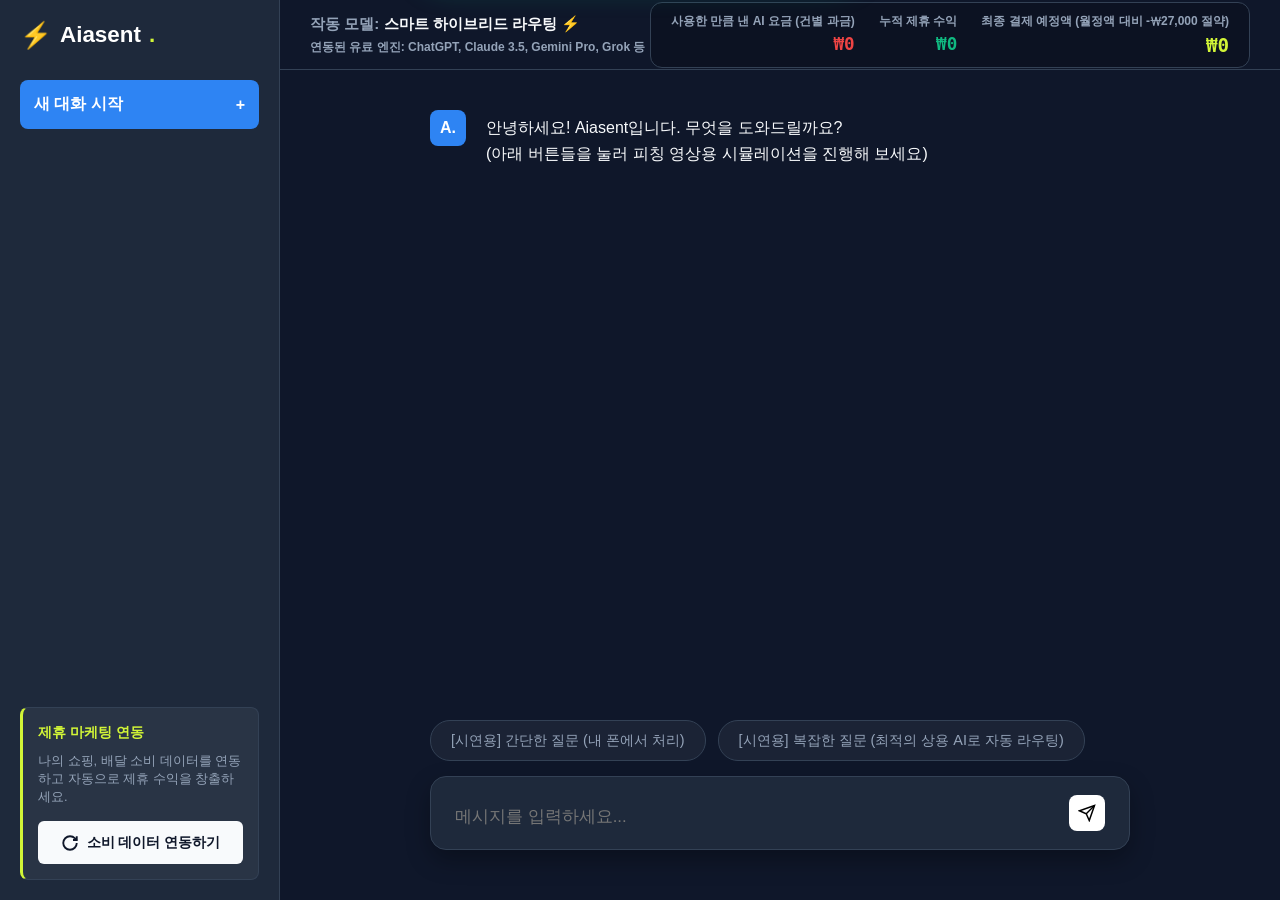
<file: app.html>
<!DOCTYPE html>
<html lang="ko">
<head>
  <meta charset="UTF-8">
  <title>Aiasent App Demo</title>
  <style>
    :root {
      --bg: #0F172A;
      --panel: #1E293B;
      --text: #F8FAFC;
      --text-dim: #94A3B8;
      --primary: #2E84F3;
      --accent: #D2F537;
      --border: #334155;
      --green: #10B981;
      --red: #EF4444;
    }
    * { box-sizing: border-box; margin: 0; padding: 0; }
    body { font-family: -apple-system, BlinkMacSystemFont, "Segoe UI", Roboto, Helvetica, Arial, sans-serif; background: var(--bg); color: var(--text); display: flex; height: 100vh; overflow: hidden; }
    
    /* Sidebar */
    .sidebar { width: 280px; background: var(--panel); border-right: 1px solid var(--border); display: flex; flex-direction: column; padding: 20px; z-index: 10; }
    .logo { font-size: 1.4rem; font-weight: bold; margin-bottom: 30px; display: flex; align-items: center; gap: 8px; color: white; text-decoration: none; }
    .logo-dot { color: var(--accent); }
    .nav-btn { background: var(--primary); color: white; border: none; padding: 14px; border-radius: 8px; font-weight: bold; font-size: 1rem; cursor: pointer; text-align: left; margin-bottom: 20px; display: flex; justify-content: space-between; align-items: center; }
    .nav-btn:hover { background: #2563EB; }
    
    .sync-box { background: rgba(255,255,255,0.05); border: 1px solid var(--border); border-radius: 8px; padding: 15px; margin-top: auto; border-left: 3px solid var(--accent); transition: 0.3s; }
    .sync-title { font-size: 0.9rem; font-weight: bold; margin-bottom: 10px; color: var(--accent); }
    .sync-desc { font-size: 0.8rem; color: var(--text-dim); margin-bottom: 15px; line-height: 1.4; }
    .sync-btn { background: var(--text); color: var(--bg); font-weight: bold; border: none; width: 100%; padding: 12px; border-radius: 6px; cursor: pointer; font-size: 0.9rem; display: flex; align-items: center; gap: 8px; justify-content: center; transition: 0.2s; }
    .sync-btn:hover { background: #E2E8F0; }
    
    .sync-btn.recommend { background: var(--green); color: #000; }
    .sync-btn.recommend:hover { background: #059669; color: white; }

    /* Main Area */
    .main-area { flex: 1; display: flex; flex-direction: column; position: relative; }
    
    /* Top Bar */
    .top-bar { height: 70px; border-bottom: 1px solid var(--border); display: flex; justify-content: space-between; align-items: center; padding: 0 30px; background: var(--bg); z-index: 5;}
    .model-selector { font-size: 0.95rem; font-weight: 600; color: var(--text-dim); }
    
    /* Wallet Widget */
    .wallet-widget { display: flex; gap: 24px; font-size: 0.85rem; background: rgba(0,0,0,0.2); padding: 10px 20px; border-radius: 12px; border: 1px solid var(--border); }
    .wallet-item { display: flex; flex-direction: column; align-items: flex-end; }
    .wallet-label { color: var(--text-dim); font-size: 0.75rem; font-weight: 600; margin-bottom: 4px; }
    .wallet-val { font-size: 1.1rem; font-weight: bold; font-family: monospace; transition: color 0.3s; }
    .val-reward { color: var(--green); }
    .val-cost { color: var(--red); }
    .val-net { color: var(--accent); font-size: 1.2rem; }
    
    /* Chat Area */
    .chat-container { flex: 1; overflow-y: auto; padding: 40px 15%; display: flex; flex-direction: column; gap: 30px; scroll-behavior: smooth; }
    .msg { display: flex; gap: 20px; line-height: 1.6; font-size: 1rem; opacity: 0; animation: fadeIn 0.4s forwards; }
    @keyframes fadeIn { to { opacity: 1; } }
    .msg.user .avatar { background: var(--border); color: white; }
    .msg.ai .avatar { background: var(--primary); color: white; }
    .avatar { width: 36px; height: 36px; border-radius: 8px; display: flex; align-items: center; justify-content: center; font-weight: bold; flex-shrink: 0; font-size: 1rem; }
    .msg-content { flex: 1; padding-top: 5px; }
    
    /* Routing Badge & Action Buttons */
    .routing-badge { display: inline-flex; align-items: center; gap: 6px; background: rgba(46,132,243,0.1); border: 1px solid var(--primary); color: #60A5FA; padding: 6px 12px; border-radius: 20px; font-size: 0.8rem; font-weight: bold; margin-bottom: 12px; }
    .routing-badge.local { border-color: var(--green); color: var(--green); background: rgba(16,185,129,0.1); }
    .routing-badge.cloud { border-color: #A855F7; color: #C084FC; background: rgba(168,85,247,0.1); }
    
    .chat-action-btn { background: var(--green); color: black; border: none; padding: 8px 16px; border-radius: 6px; font-weight: bold; font-size: 0.9rem; cursor: pointer; margin-top: 10px; display: inline-flex; align-items: center; gap: 8px; transition: 0.2s; }
    .chat-action-btn:hover { background: #0ea5e9; color: white; }

    /* Input Area */
    .input-area { padding: 30px 15%; padding-bottom: 50px; background: linear-gradient(transparent, var(--bg) 30%); }
    .preset-btns { display: flex; gap: 12px; margin-bottom: 15px; }
    .preset-btn { background: rgba(255,255,255,0.05); border: 1px solid var(--border); color: var(--text-dim); padding: 10px 20px; border-radius: 20px; font-size: 0.9rem; cursor: pointer; transition: 0.2s; font-weight: 500; }
    .preset-btn:hover { background: rgba(255,255,255,0.15); color: white; border-color: var(--text-dim); }
    
    .input-box { background: var(--panel); border: 1px solid var(--border); border-radius: 16px; padding: 18px 24px; display: flex; align-items: flex-end; box-shadow: 0 10px 25px rgba(0,0,0,0.3); }
    .input-box textarea { flex: 1; background: transparent; border: none; color: white; font-size: 1.05rem; resize: none; outline: none; height: 26px; font-family: inherit; }
    .send-btn { background: white; color: black; border: none; width: 36px; height: 36px; border-radius: 8px; cursor: pointer; display: flex; align-items: center; justify-content: center; margin-left: 15px; }
    
    /* Toast */
    .toast { position: fixed; top: 20px; left: 50%; transform: translateX(-50%) translateY(-100px); background: var(--green); color: #000; padding: 16px 32px; border-radius: 30px; font-weight: 800; font-size: 1.05rem; box-shadow: 0 10px 30px rgba(16,185,129,0.4); transition: 0.4s cubic-bezier(0.175, 0.885, 0.32, 1.275); z-index: 1000; display: flex; align-items: center; gap: 10px; }
    .toast.show { transform: translateX(-50%) translateY(0); }
    
    /* Loading Modal Overlay */
    .modal-overlay { position: fixed; inset: 0; background: rgba(0,0,0,0.7); display: none; align-items: center; justify-content: center; z-index: 2000; backdrop-filter: blur(4px); }
    .modal-overlay.active { display: flex; }
    .modal-content { background: var(--panel); border: 1px solid var(--border); border-radius: 16px; padding: 40px; text-align: center; box-shadow: 0 20px 40px rgba(0,0,0,0.5); width: 420px; }
    .spinner { width: 40px; height: 40px; border: 4px solid rgba(255,255,255,0.1); border-top-color: var(--primary); border-radius: 50%; animation: spin 1s linear infinite; margin: 0 auto 20px; }
    @keyframes spin { to { transform: rotate(360deg); } }
    .modal-title { font-size: 1.2rem; font-weight: bold; margin-bottom: 10px; }
    .modal-desc { color: var(--text-dim); font-size: 0.9rem; line-height: 1.5; }
    .data-icons { display: flex; justify-content: center; gap: 15px; margin-top: 25px; }
    .data-icon { width: 50px; height: 50px; background: white; border-radius: 50%; display: flex; align-items: center; justify-content: center; color: black; font-weight: bold; font-size: 0.9rem; box-shadow: 0 4px 10px rgba(0,0,0,0.2); }
  </style>
</head>
<body>

  <!-- 팝업/토스트 알림 -->
  <div class="toast" id="toast">
    <span id="toastIcon">💰</span> <span id="toastText">소비 패턴 분석 완료! 제휴 수익 <strong>+₩5,000</strong> 획득</span>
  </div>

  <!-- 데이터 연동 모달 -->
  <div class="modal-overlay" id="syncModal">
    <div class="modal-content">
      <div class="spinner"></div>
      <div class="modal-title">마이데이터 안전하게 연동 중...</div>
      <div class="modal-desc" id="syncLog">쇼핑, 구독, 배달 결제 내역을<br/>On-Device 환경에서 암호화하여 분석합니다.</div>
      <div class="data-icons">
        <div class="data-icon" style="background:#E50914; color:white; font-size:1.2rem;">N</div>
        <div class="data-icon" style="background:#2AC1BC; color:white;">배민</div>
        <div class="data-icon" style="background:#111111; color:white;">쿠팡</div>
      </div>
    </div>
  </div>

  <div class="sidebar">
    <a href="index.html" class="logo">
      <span style="font-size:1.6rem">⚡</span> Aiasent<span class="logo-dot">.</span>
    </a>
    <button class="nav-btn">
      새 대화 시작 <span>+</span>
    </button>
    
    <div style="flex:1"></div>
    
    <!-- 수익 연동/추천 시뮬레이션 영역 -->
    <div class="sync-box" id="syncBox">
      <div class="sync-title" id="boxTitle">제휴 마케팅 연동</div>
      <p class="sync-desc" id="boxDesc">나의 쇼핑, 배달 소비 데이터를 연동하고 자동으로 제휴 수익을 창출하세요.</p>
      <button class="sync-btn" id="btnSync">
        <svg width="18" height="18" viewBox="0 0 24 24" fill="none" stroke="currentColor" stroke-width="2.5"><path d="M21 12a9 9 0 1 1-9-9c2.52 0 4.93 1 6.74 2.74L21 8"/><path d="M21 3v5h-5"/></svg>
        <span>소비 데이터 연동하기</span>
      </button>
    </div>
  </div>

  <div class="main-area">
    <div class="top-bar">
      <div class="model-selector">
        작동 모델: <span style="color:var(--text); font-weight:bold;">스마트 하이브리드 라우팅 ⚡</span>
        <div style="font-size:0.75rem; color:var(--text-dim); margin-top:4px;">연동된 유료 엔진: ChatGPT, Claude 3.5, Gemini Pro, Grok 등</div>
      </div>
      <div class="wallet-widget">
        <div class="wallet-item">
          <span class="wallet-label">사용한 만큼 낸 AI 요금 (건별 과금)</span>
          <span class="wallet-val val-cost" id="valCost">₩0</span>
        </div>
        <div class="wallet-item">
          <span class="wallet-label">누적 제휴 수익</span>
          <span class="wallet-val val-reward" id="valReward">₩0</span>
        </div>
        <div class="wallet-item">
          <span class="wallet-label">최종 결제 예정액 (월정액 대비 -₩27,000 절약)</span>
          <span class="wallet-val val-net" id="valNet">₩0</span>
        </div>
      </div>
    </div>

    <div class="chat-container" id="chatList">
      <div class="msg ai">
        <div class="avatar">A.</div>
        <div class="msg-content">
          안녕하세요! Aiasent입니다. 무엇을 도와드릴까요?<br/>
          (아래 버튼들을 눌러 피칭 영상용 시뮬레이션을 진행해 보세요)
        </div>
      </div>
    </div>

    <div class="input-area">
      <div class="preset-btns">
        <button class="preset-btn" id="btnPreset1">[시연용] 간단한 질문 (내 폰에서 처리)</button>
        <button class="preset-btn" id="btnPreset2">[시연용] 복잡한 질문 (최적의 상용 AI로 자동 라우팅)</button>
      </div>
      <div class="input-box">
        <textarea placeholder="메시지를 입력하세요..." id="chatInput" readonly></textarea>
        <button class="send-btn" disabled>
          <svg width="18" height="18" viewBox="0 0 24 24" fill="none" stroke="currentColor" stroke-width="2"><line x1="22" y1="2" x2="11" y2="13"></line><polygon points="22 2 15 22 11 13 2 9 22 2"></polygon></svg>
        </button>
      </div>
    </div>
  </div>

  <script>
    let currentCost = 0;
    let currentReward = 0;
    
    const fmt = (num) => '₩' + num.toLocaleString();
    
    function updateWallet() {
      document.getElementById('valCost').innerText = '-' + fmt(currentCost);
      document.getElementById('valReward').innerText = '+' + fmt(currentReward);
      let net = currentReward - currentCost;
      let netEl = document.getElementById('valNet');
      if(net >= 0) {
        netEl.innerText = '₩0 (전액 방어)';
        netEl.style.color = 'var(--accent)';
      } else {
        netEl.innerText = '-' + fmt(Math.abs(net));
        netEl.style.color = 'var(--red)';
      }
    }

    function showToast(icon, text) {
      const toast = document.getElementById('toast');
      document.getElementById('toastIcon').innerText = icon;
      document.getElementById('toastText').innerHTML = text;
      toast.classList.add('show');
      setTimeout(() => { toast.classList.remove('show'); }, 4000);
    }

    function addPointsAnim(amount) {
      let start = currentReward;
      let target = currentReward + amount;
      let duration = 1200;
      let startTime = null;
      
      function anim(time) {
        if(!startTime) startTime = time;
        let p = (time - startTime) / duration;
        if(p > 1) p = 1;
        let easeOut = 1 - Math.pow(1 - p, 3);
        currentReward = Math.floor(start + (target - start) * easeOut);
        updateWallet();
        if(p < 1) requestAnimationFrame(anim);
      }
      requestAnimationFrame(anim);
    }

    const chatList = document.getElementById('chatList');
    function addMsg(text, isUser=false) {
      const div = document.createElement('div');
      div.className = 'msg ' + (isUser ? 'user' : 'ai');
      div.innerHTML = `
        <div class="avatar">${isUser ? 'U' : 'A.'}</div>
        <div class="msg-content">${text}</div>
      `;
      chatList.appendChild(div);
      chatList.scrollTop = chatList.scrollHeight;
    }

    // 시나리오 A: 마이데이터 연동 -> 맞춤 상품 추천 시나리오로 변경
    document.getElementById('btnSync').addEventListener('click', function() {
      // 2단계: 상품 추천 시나리오 실행
      if(this.classList.contains('recommend')) {
        addMsg("나에게 필요한 맞춤 상품 추천해 줘.", true);
        setTimeout(() => {
          addMsg(`
            <div class="routing-badge local">⚡ 내 소비 데이터 분석됨 (On-Device)</div><br/>
            🛒 <strong>구매 주기 알림</strong><br/><br/>
            회원님의 쿠팡 결제 내역을 분석한 결과, 평소 주문하시는 <strong>[제주 삼다수 2L x 12병]</strong>이 내일쯤 떨어질 것으로 예상됩니다.<br/><br/>
            현재 15% 할인 특가가 진행 중입니다. 지금 바로 재주문하실까요?<br/>
            <button class="chat-action-btn" onclick="buyItem(event)">
              <svg width="16" height="16" viewBox="0 0 24 24" fill="none" stroke="currentColor" stroke-width="2"><circle cx="9" cy="21" r="1"></circle><circle cx="20" cy="21" r="1"></circle><path d="M1 1h4l2.68 13.39a2 2 0 0 0 2 1.61h9.72a2 2 0 0 0 2-1.61L23 6H6"></path></svg>
              쿠팡에서 바로 구매하기 (리워드 +₩800)
            </button>
          `);
        }, 1000);
        return;
      }

      // 1단계: 초기 연동 모달 띄우기
      const modal = document.getElementById('syncModal');
      const log = document.getElementById('syncLog');
      modal.classList.add('active');
      
      setTimeout(() => { 
        log.innerHTML = "소비 패턴 추출 및 가공 완료...<br/>(AI 학습에 사용되지 않고 안전하게 처리됩니다)"; 
      }, 1500);
      
      setTimeout(() => {
        modal.classList.remove('active');
        showToast('💰', '소비 패턴 분석 완료! 제휴 가입 리워드 <strong>+₩5,000</strong> 획득');
        addPointsAnim(5000);

        // 사이드바 박스를 "맞춤 추천 모드"로 변경
        const boxTitle = document.getElementById('boxTitle');
        const boxDesc = document.getElementById('boxDesc');
        const syncBox = document.getElementById('syncBox');
        
        boxTitle.innerText = 'AI 맞춤 소비 추천';
        boxTitle.style.color = 'var(--green)';
        syncBox.style.borderLeftColor = 'var(--green)';
        boxDesc.innerHTML = '연동된 소비 패턴을 바탕으로 필요한 상품을 적시에 추천하고 <strong>지속적인 제휴 수익</strong>을 창출합니다.';
        
        this.innerHTML = '🎁 오늘의 맞춤 추천 상품 보기';
        this.classList.add('recommend');
      }, 3500);
    });

    // 추천 상품 구매 클릭 시 리워드 획득
    window.buyItem = function(e) {
      e.target.innerText = "✓ 결제 완료! (리워드 적립됨)";
      e.target.style.background = "#334155";
      e.target.style.color = "white";
      e.target.onclick = null;

      showToast('🎉', '결제 성공! 제휴 수익 <strong>+₩800</strong> 추가 획득');
      addPointsAnim(800);
    }

    // 시나리오 B-1: 로컬 처리
    document.getElementById('btnPreset1').addEventListener('click', () => {
      addMsg("지난주 주간 회의록 요약해줘.", true);
      setTimeout(() => {
        addMsg(`
          <div class="routing-badge local">⚡ 내 기기 안에서 즉시 처리됨 (발생 비용: ₩0)</div><br/>
          지난주 회의록 요약입니다.<br/><br/>
          1. 프로젝트 A: 이번 달 15일 마감<br/>
          2. 장비 도입: 300만 원 예산안 승인 대기 중
        `);
      }, 800);
    });

    // 시나리오 B-2: 외부 유료 라우팅
    document.getElementById('btnPreset2').addEventListener('click', () => {
      addMsg("현재 시장 트렌드 데이터를 분석해서 우리 회사의 내년 1분기 재무 프로젝션을 세워줘.", true);
      setTimeout(() => {
        addMsg(`
          <div class="routing-badge cloud">🚀 질문 난이도 높음: 최적의 유료 엔진(Claude 3.5 Sonnet)으로 자동 연결됨</div><br/>
          요청하신 재무 프로젝션 분석 결과입니다.<br/><br/>
          시장 트렌드와 과거 데이터를 심층 분석한 결과, 내년 1분기 예상 매출은 15% 상승할 것으로 예측됩니다... (이하 생략)
        `);
        currentCost += 150;
        updateWallet();
      }, 1500);
    });
  </script>
</body>
</html>
</file>
